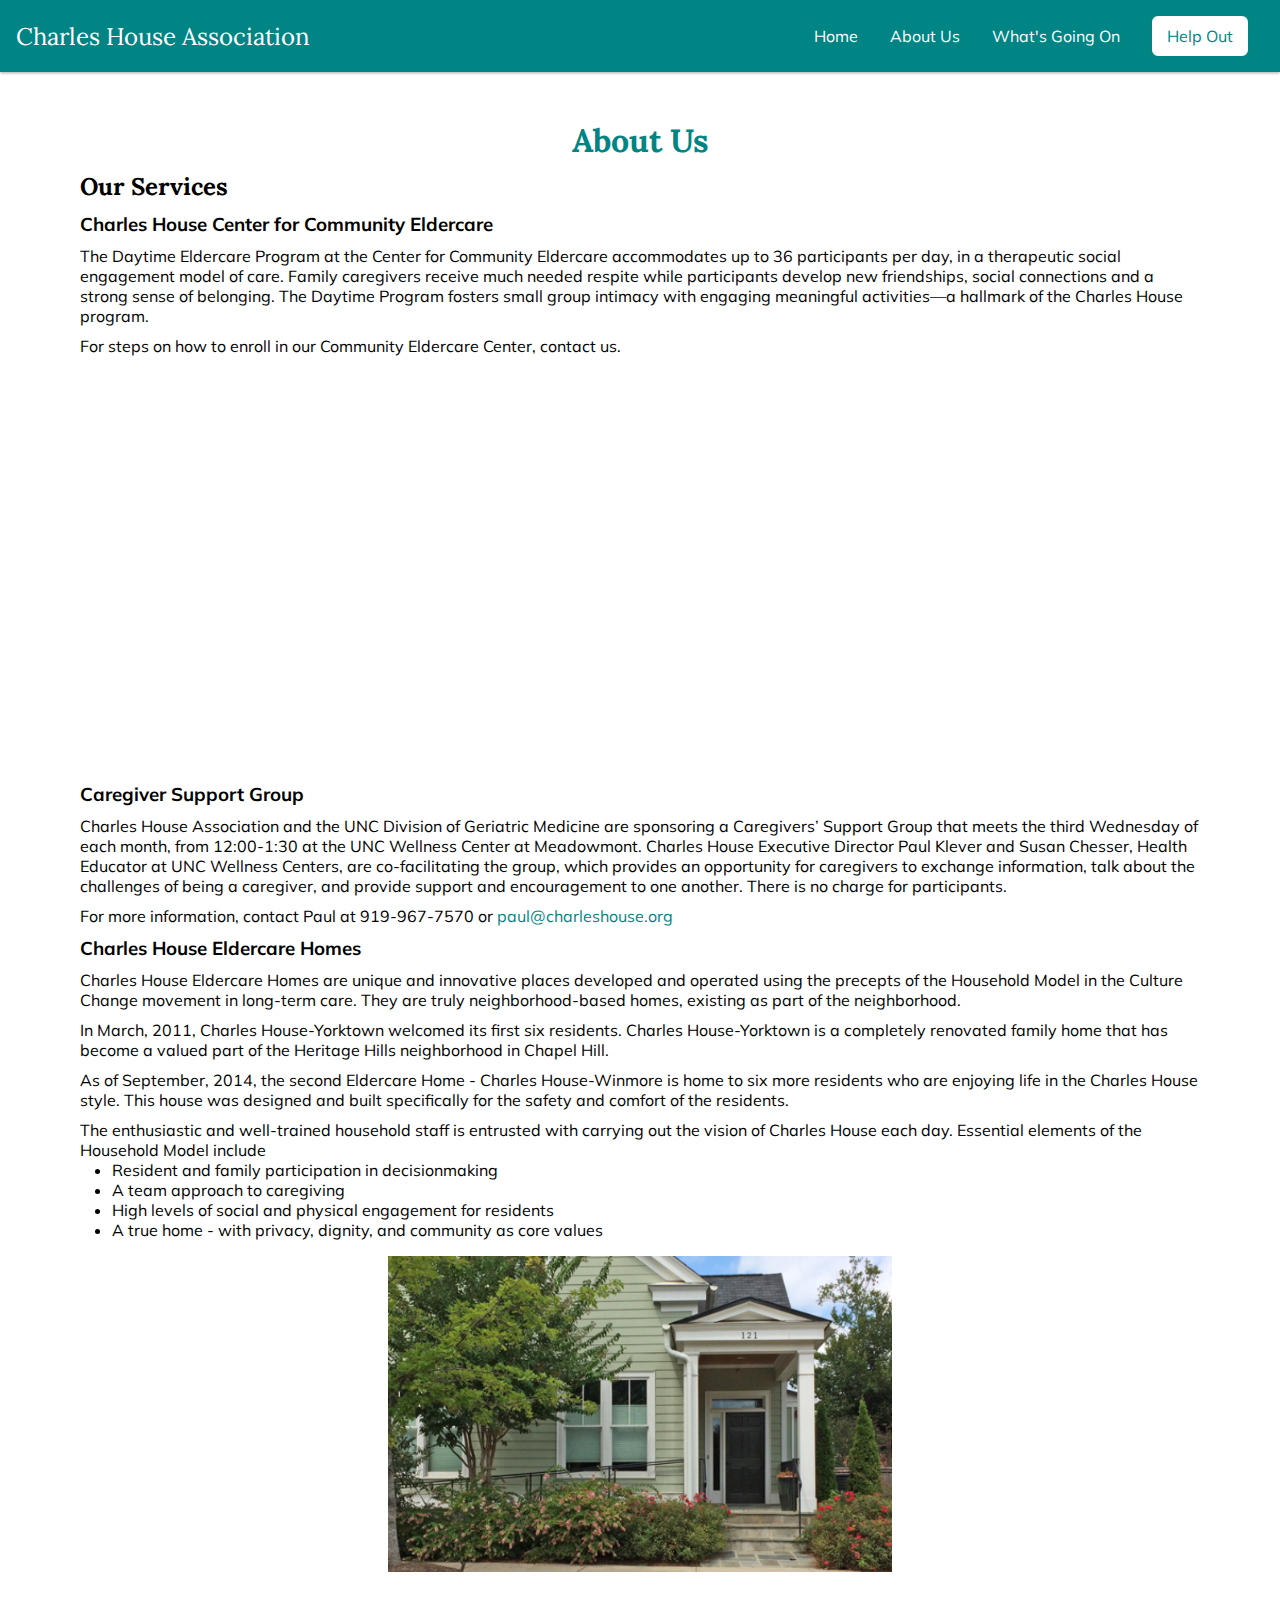
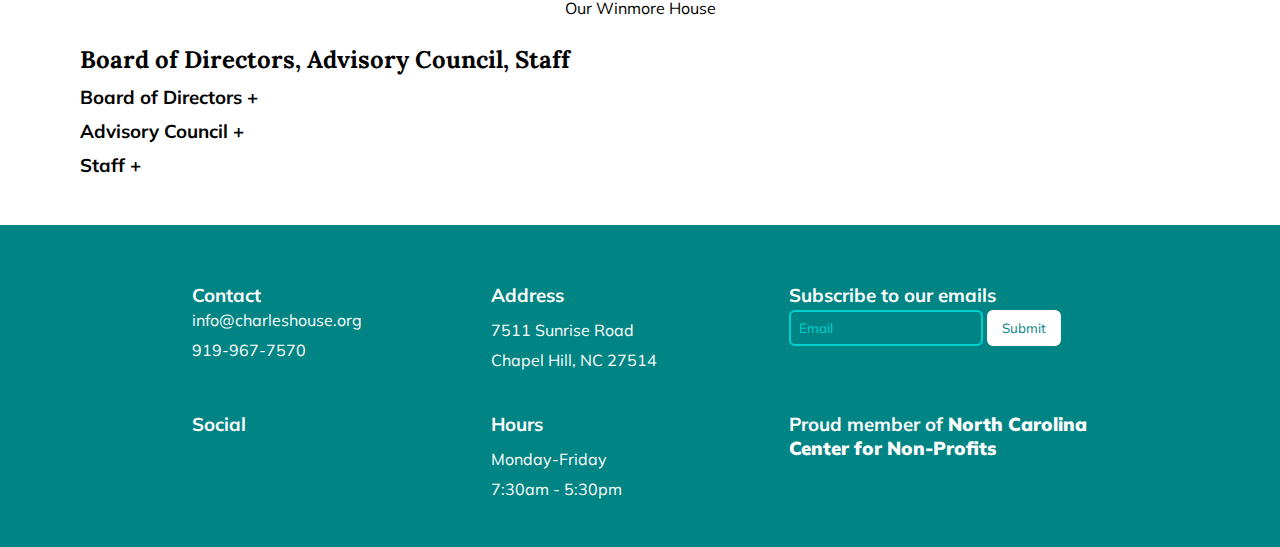
<file: about_us.html>
<!DOCTYPE html>
<html lang="en">
<head>
    <meta charset="UTF-8">
    <meta name="viewport" content="width=device-width, initial-scale=1.0">
    <link href='styles-ts.css' rel='stylesheet' type='text/css' />
    <link rel="stylesheet" href="https://use.fontawesome.com/releases/v5.3.1/css/all.css" integrity="sha384-mzrmE5qonljUremFsqc01SB46JvROS7bZs3IO2EmfFsd15uHvIt+Y8vEf7N7fWAU" crossorigin="anonymous">
    <link href="https://fonts.googleapis.com/css?family=Lora|Muli" rel="stylesheet">
    <title>About Us</title>
</head>

<body>
    <header>
        <div>
            <a  id="logo" href="index.html">Charles House Association</a>
        </div>
        <nav>
            <ul>
                <li>
                    <a href="index.html">Home</a>
                </li>
                <li>
                    <a href="about_us.html">About Us</a>
                </li>
                <li>
                    <a href="going_on.html">What's Going On</a>
                </li>
                <li >
                    <a href="help_us_out.html" class="btn2">Help Out</a>
                </li>
            </ul>
        </nav>
    </header>

    <main>
        <div class="pad">
        <h1>About Us</h1>


        <h2>Our Services</h2>
            <h3 id="community_eldercare">Charles House Center for Community Eldercare</h3>
                <p>The Daytime Eldercare Program at the Center for Community Eldercare accommodates up to 36 participants per day, in a therapeutic social engagement model of care. Family caregivers receive much needed respite while participants develop new friendships, social connections and a strong sense of belonging. The Daytime Program fosters small group intimacy with engaging meaningful activities—a hallmark of the Charles House program.</p>

                <p>For steps on how to enroll in our Community Eldercare Center, contact us.</p>

                <div id="map">
                <iframe src="https://www.google.com/maps/embed?pb=!1m18!1m12!1m3!1d3229.209644886207!2d-79.03687688550227!3d35.966299680128806!2m3!1f0!2f0!3f0!3m2!1i1024!2i768!4f13.1!3m3!1m2!1s0x89acdd71c2d09ae1%3A0x6bbf268e5936797a!2s7511+Sunrise+Rd%2C+Chapel+Hill%2C+NC+27514!5e0!3m2!1sen!2sus!4v1554954728597!5m2!1sen!2sus" frameborder="0" style="border:0" allowfullscreen></iframe>
                </div>
            <h3 id="support_group">Caregiver Support Group</h3>
                <p>Charles House Association and the UNC Division of Geriatric Medicine are sponsoring a Caregivers’ Support Group that meets the third Wednesday of each month, from 12:00-1:30 at the UNC Wellness Center at Meadowmont. Charles House Executive Director Paul Klever and Susan Chesser, Health Educator at UNC Wellness Centers, are co-facilitating the group, which provides an opportunity for caregivers to exchange information, talk about the challenges of being a caregiver, and provide support and encouragement to one another. There is no charge for participants.</p>
                <p>
                For more information, contact Paul at 919-967-7570 or <a class="email" href="mailto:paul@charleshouse.org">paul@charleshouse.org</a></p>
            <h3 id="eldercare_homes">Charles House Eldercare Homes</h3>
            <p>Charles House Eldercare Homes are unique and innovative places developed and operated using the precepts of the Household Model in the Culture Change movement in long-term care.  They are truly neighborhood-based homes, existing as part of the neighborhood. </p>

            <p>In March, 2011, Charles House-Yorktown welcomed its first six residents. Charles House-Yorktown is a completely renovated family home that has become a valued part of the Heritage Hills neighborhood in Chapel Hill.</p>

            <p>As of September, 2014, the second Eldercare Home - Charles House-Winmore is home to six more residents who are enjoying life in the Charles House style. This house was designed and built specifically for the safety and comfort of the residents.</p>

            <p>The enthusiastic and well-trained household staff is entrusted with carrying out the vision of Charles House each day. Essential elements of the Household Model include</p>
            <ul>
                <li>Resident and family participation in decisionmaking</li>
                <li>A team approach to caregiving</li>
                <li>High levels of social and physical engagement for residents</li>
                <li>A true home - with privacy, dignity, and community as core values</li>
            </ul>
            <div class="center">
                <img class="filler_image" src="images/winmore.png" alt="Winmore House" height="45%" width="45%">
            </div>
            <p class='center'>Our Winmore House</p>
        <h2>Board of Directors, Advisory Council, Staff</h2>
        <h3 class="accordion">Board of Directors</h3>
        <ul class="panel">
            <li>Mel Hurston, President Senior VP, Professional & Support Services, UNC Health Care</li>
            <li>Beth Tillman, Vice President, Tillman, Hinkle & Whichard, PLLC</li>
            <li>Sheana Whelan Funkhouser, Secretary, RN and Family Caregiver</li>
            <li>Brad Fox, Treasurer, President, Medical Claims Rx</li>
            <li>Jesse Basnight, Jr., V.P., S.H. Basnight & Sons</li>
            <li>Anna Bieber, Associate Professor, UNC School of Nursing</li>
            <li>Nancy Jones, Carol Woods Resident</li>
            <li>Suzanne Kalbas, Community Leader</li>
            <li>Joel Levy, Joel I. Levy, CPA, PLLC</li>
            <li>Julia Lunsford, MD, Clinical Assistant Professor, UNC Department of Psychiatry</li>
            <li>Robert Spransy, CPA</li>
        </ul>

        <h3 class="accordion">Advisory Council</h3>
        <ul class="panel">
                <li>Dickie Andrew, Andrews & Associates Realty</li>
                <li>Mary Beck, Retired, Health Care Admnistrator</li>
                <li>Susan Bernstein, Community Leader</li>
                <li>Michael Bradley, Professor Emeritus, Duke Univ. Law and Fuqua Business School</li>
                <li>James Bryan, MD, Retired, Professor of Medicine, UNC</li>
                <li>Jan Busby-Whitehead, MD, Division Chief, UNC Geriatrics</li>
                <li>Duval Byrd, Division Controller, Capital Broadcasting</li>
                <li>James Copeland, Retired President, Medical Foundation</li>
                <li>Phyliss Craig-Taylor, Dean, School of Law, NCCU</li>
                <li>Tom Fenn, Tom Fenn Financial Planning</li>
                <li>Anzor Gatcheladze, Founder/Owner, Homewatch Caregivers</li>
                <li>Amy Gorely, Director, Community Relations, Carolina Meadows</li>
                <li>Lisa Gwyther, Director, Duke Family Support Program</li>
                <li>Nina Hackney, Retired, Nursing, UNC Health Care</li>
                <li>Nortin Hadler, MD, Author; Professor of Medicine, UNC</li>
                <li>Michael Hill, MD, Professor, UNC Department of Psychiatry</li>
                <li>Patty M. Hil, UNC School of Nursing; UNC Board of Visitors</li>
                <li>Margaret Helton, MD, UNC Family Medicine; Medical Director, Carol Woods</li>
                <li>Joan Huntley, Community Leader</li>
                <li>Kathy Lafone, Retired, Orange County Schools; Caregiver</li>
                <li>Allison Lee, Marketing Director, Carolina Reserve of Durham</li>
                <li>Lillian Lee, Community Leader</li>
                <li>Chad Lefteris,	CEO, UC-Irvine Hospitals</li>
                <li>Tony Lindsey, MD, Chief of Staff, UNC Health Care </li>
                <li>Carol Lucas, Retired Professor, UNC Biomedical Engineering</li>
                <li>Eleanor McConnell, Associate Professor, Duke University School of Nursing</li>
                <li>Lloyd Michener, MD, Professor, Duke University Dept. of Community and Family Medicine</li>
                <li>Susan Moeser, Faculty, University Organist; UNC-CH Department. of Music</li>
                <li>John Morris, III, President, Morris Commercial</li>
                <li>Laurie Norman, Director, Alumni Relations, UNC-CH School of Education</li>
                <li>Bonnie O’Quinn, Financial Advisor, Red Reef Advisors</li>
                <li>Caroline Resnick,Retired Teacher; Former Family Caregiver</li>
                <li>Caroline Riggsbe, Pinnacle Financial Partners</li>
                <li>Linda Riggsbee, Community Leader; Former Nonprofit CEO</li>
                <li>Luke Riggsbee, Principle/Owner, Carolina National Insurance</li>
                <li>Jerry Salak, Director, Donor Relations, UNC-CH</li>
                <li>Maria Scanga, Attorney</li>
                <li>Robert Seymour, Pastor Emeritus, Binkley Memorial Baptist Church</li>
                <li>Cindy Scocik, COO, Veritas Collaborative Hospital System</li>
                <li>Linnea Smith, Community Leader, Former Family Caregiver</li>
                <li>Ina Stern, Retired, Associate Publisher, Algonquin Books</li>
                <li>Jeffery Strickler, Vice President, UNC Hospital, Hillsborough</li>
                <li>Rebecca Trangenstein, Former Family Caregiver</li>
                <li>Mil Witt, Psychologist, UNC Campus Health Services</li>
                <li>Sheryl Zimmerman, Assoc. Dean, Social Work UNC-CH</li>
            </ul>

            <h3 class="accordion" id="staff">Staff</h3>
            <ul class="panel">
                    <li>
                        Paul Klever is the Executive Director of Charles House.  He brings a personal commitment to services for people with aging issues, along with experience and administrative skills honed in his previous positions. Paul holds a Masters Degree in Hospital Administration from the University of Minnesota and a Bachelors of Social Work from the University of Kansas. He began his career with a focus on eldercare and aging services, as a social worker and activities director in long-term care facilities in the Midwest. Paul gained experience as an administrator, leading the development of geriatric services for a hospital system in Colorado, notably heading up the establishment of adult day services similar to the Charles House program. Paul and his wife, Sally Freeman, came to know first hand the challenges facing caregiving families when together they cared for Sally’s parents in their home through the last two years of her parents’ lives. Sally and Paul have led adult day care programs in the past.  Paul and Sally have two sons and live near Hillsborough. Paul's e-mail address is <a class="email" href="mailto:paul@charleshouse.org">paul@charleshouse.org</a>.
                    </li>
                    <li>
                        Amanda Borer is Associate Director at Charles House.  Amanda is a 2009 graduate of the Healthcare Administration program in the School of Public Health at UNC-Chapel Hill. As an undergraduate at the Ohio State University in gerontology, Amanda also worked in an assisted living facility in Columbus. Her educational and work experience gives Amanda the passion for making her career in long-term care and aging services. Amanda's role as Associate Director provides support and leadership to the Charles House program and to the new projects Charles House Association is undertaking to better serve our community elders and their caregiving families. Amanda also serves as the Administrator for the Charles House Eldercare Homes.  Amanda's e-mail address is <a class="email" href="mailto:amanda@charleshouse.org">amanda@charleshouse.org</a>.
                    </li>
                    <li>
                        Susan Siegel, Communications Director, has been leading health education and communication programs for over 25 years. She is responsible for the Charles House website and newsletter, and helps with media and events. She also plays flute at Charles House with the Satin Dolls. You can reach her at: <a class="email" href="mailto:communications@charleshouse.org">communications@charleshouse.org</a>
                    </li>
                    <li>
                        Dean Fox, Program Director, holds a Masters of Social Work and a Bachelors in Psychology from UNC-Chapel Hill.  He also completed an Interdisciplinary Certificate on Aging while in graduate school at UNC.  Before becoming a program director, he spent several years at Charles House as a program facilitator and a semester as a student intern. Dean also spent several years working in nursing home quality improvement research.
                    </li>
                    <li>
                        Sally Freeman, Program Director, became part of the program team after homeschooling her two sons. Sally began a day program for people with dementia in Denver in the 1980s. She authored Activities and Approaches for Alzheimer's in 1987 as a resource for activity leaders and caregivers. The ideas presented in her book parallel those set forth in our own Charles House Method.
                    </li>
                    <li>
                        Brianna Baker, Program Director, received a degree in Recreational Therapy from East Carolina University. She is Licensed Recreational Therapist and Certified Therapeutic Recreation Specialist. She has worked in geriatrics for a number of years and believes in using recreation and leisure to improve quality of life. Brianna was born and raised in Charlotte, NC and moved to the Triangle in May of last year. She enjoys traveling, the outdoors, spending time with family and friends, being around water and trying new things.
                    </li>
                    <li>
                        Walter Moczygemba, Program Director, is a recent graduate from Duke University where he majored in Biology. Working at Charles House has sparked an interest in eldercare and social work as a career and he hopes to continue on this path with Charles House.
                    </li>
                    <li>
                        Joanna Swanson, Program Director, is a graduate of Salem State University in Salem, Massachusetts with a Bachelor of Arts Degree in Theatre and Communications. Joanna worked in retail and customer service for many years including as a Buyer and a Manager for A Southern Season, and had her own elder home care business on Cape Cod. She enjoys the opportunity to hear the life stories and experiences shared by the participants at Charles House. The Cape Cod native and her husband Dave live in Hillsborough where Joanna can be found during winter months experimenting with new recipes in her kitchen and in warmer months working in her garden. She’s an avid reader and loves to exercise and travel.
                    </li>
                    <li>
                        Sarah Ross, Program Director, earned a Masters in Social Work from UNC-W where she held an internship at Lower Cape Fear hospice as a Bereavement Counselor. Sarah completed her undergraduate at UNC-Charlotte with a BS in Exercise Science and Gerontology. Sarah has previously facilitated caregiver support groups in the community. Prior to becoming a Program Director, Sarah was introduced to Charles House as an intern. In her spare time, Sarah enjoys the outdoors, all things by the water, working on DIY projects, and spending time with friends and family.
                    </li>
                    <li>
                        Sherril Koroluk, Program Facilitator. Sherril and her husband arrived in Chapel Hill from Canada the summer of 1998. In 2012 Sherril fell in love with Charles House as a volunteer and a year later joined us as a part time program facilitator. She holds an Honour's Degree in Physical Geography and a Masters of Science degree. Her diverse background, including working in the fields of art, tourism and historic preservation, provides the material for many stories the participants love to hear.
                    </li>
                    <li>
                        Rachelle Strachar, Program Facilitator, has years of caregiving experience in a variety of settings., She has worked as a Health Specialist volunteer with NC State AARP and is certified by NC Office of Aging to teach several different classes that are helpful to caregivers and elders. Rachelle has a BA in Sociology/Psychology and a concentration in Social Work, along with graduate coursework in Social Work and Aging. In her free time Rachelle enjoys reading, gardening, the outdoors and spending time with family, friends and her dog.
                    </li>
                    <li>
                        Sarah Arney, Program Facilitator, is a current student at UNC-Chapel Hill studying Philosophy and Public Policy. Prior to becoming a team member, Sarah was introduced to Charles House as a student intern. Sarah was born in Raleigh, and looks forward to growing deeper roots in North Carolina after her graduation in May.
                    </li>
                    <li>
                        Emily Wu, Program Facilitator, graduated from Duke University in May 2018 with a B.S. in Neuroscience and minor in Visual Arts. She started volunteering with Charles House in the fall of 2017 and hasn’t been able to stay away since. She treasures the time she has been able to spend with participants at Charles House and hopes to have the Charles House Method inform her future career in medicine. In her spare time, she enjoys painting, group fitness classes, and spending time with friends and family.
                    </li>
                    <li>
                        Natalie Terrell is a senior at UNC-Chapel Hill majoring in Communication and Women's and Gender Studies. She was introduced to Charles House as an intern and quickly developed an affection for the the program and participants. She particularly enjoys singing and dancing with the participants and listening to their life stories. Natalie hopes to pursue a master's degree in social work.
                    </li>
                    <p>An important addition to the regular staff, Charles House has several wonderful volunteers from the community and university who give so freely of their time and energy to help with programs and interact with participants. To name some of these great volunteers: Betty Gardner, Mary Jenne, Mike Massey and Norm Pendergraff.
                    </p>
                </ul>
    </div>
    </main>
    
    <footer>
        <div>
            <h3>Contact</h3>
            <a class="email" href="mailto:info@charleshouse.org">info@charleshouse.org</a>
            <p>919-967-7570</p>
        </div>
        <div>
            <h3>Address</h3>
            <p>7511 Sunrise Road</p>
            <p>Chapel Hill, NC 27514</p>
        </div>
        <div>
            <h3>Subscribe to our emails</h3>
            <input type="text" placeholder="Email">
            <button class="btn2">Submit</button>
        </div>
        <div>
            <h3>Social</h3>
            <a  target="new" href="https://www.facebook.com/charleshouseassociation/"><i class="fab fa-twitter"></i></a>
            <a target="new" href="https://twitter.com/CharlesHouse_NC"><i class="fab fa-facebook-f"></i></a>
        </div>
        <div>
            <h3>Hours</h3>
            <p>Monday-Friday</p>
            <p>7:30am - 5:30pm</p>
        </div>
        <div>
            <h3>Proud member of <b>North Carolina Center for Non-Profits</b></h3>
        </div>
    </footer>

    <script>
        var acc = document.getElementsByClassName("accordion");
        var i;

        for (i = 0; i < acc.length; i++) {
            acc[i].addEventListener("click", function() {
                this.classList.toggle("active");

                var panel = this.nextElementSibling;
                if (panel.style.display === "block") {
                    panel.style.display = "none";
                }
                else {
                    panel.style.display = "block";
                }
            });
        }
    </script>
</body>
</html>
</file>
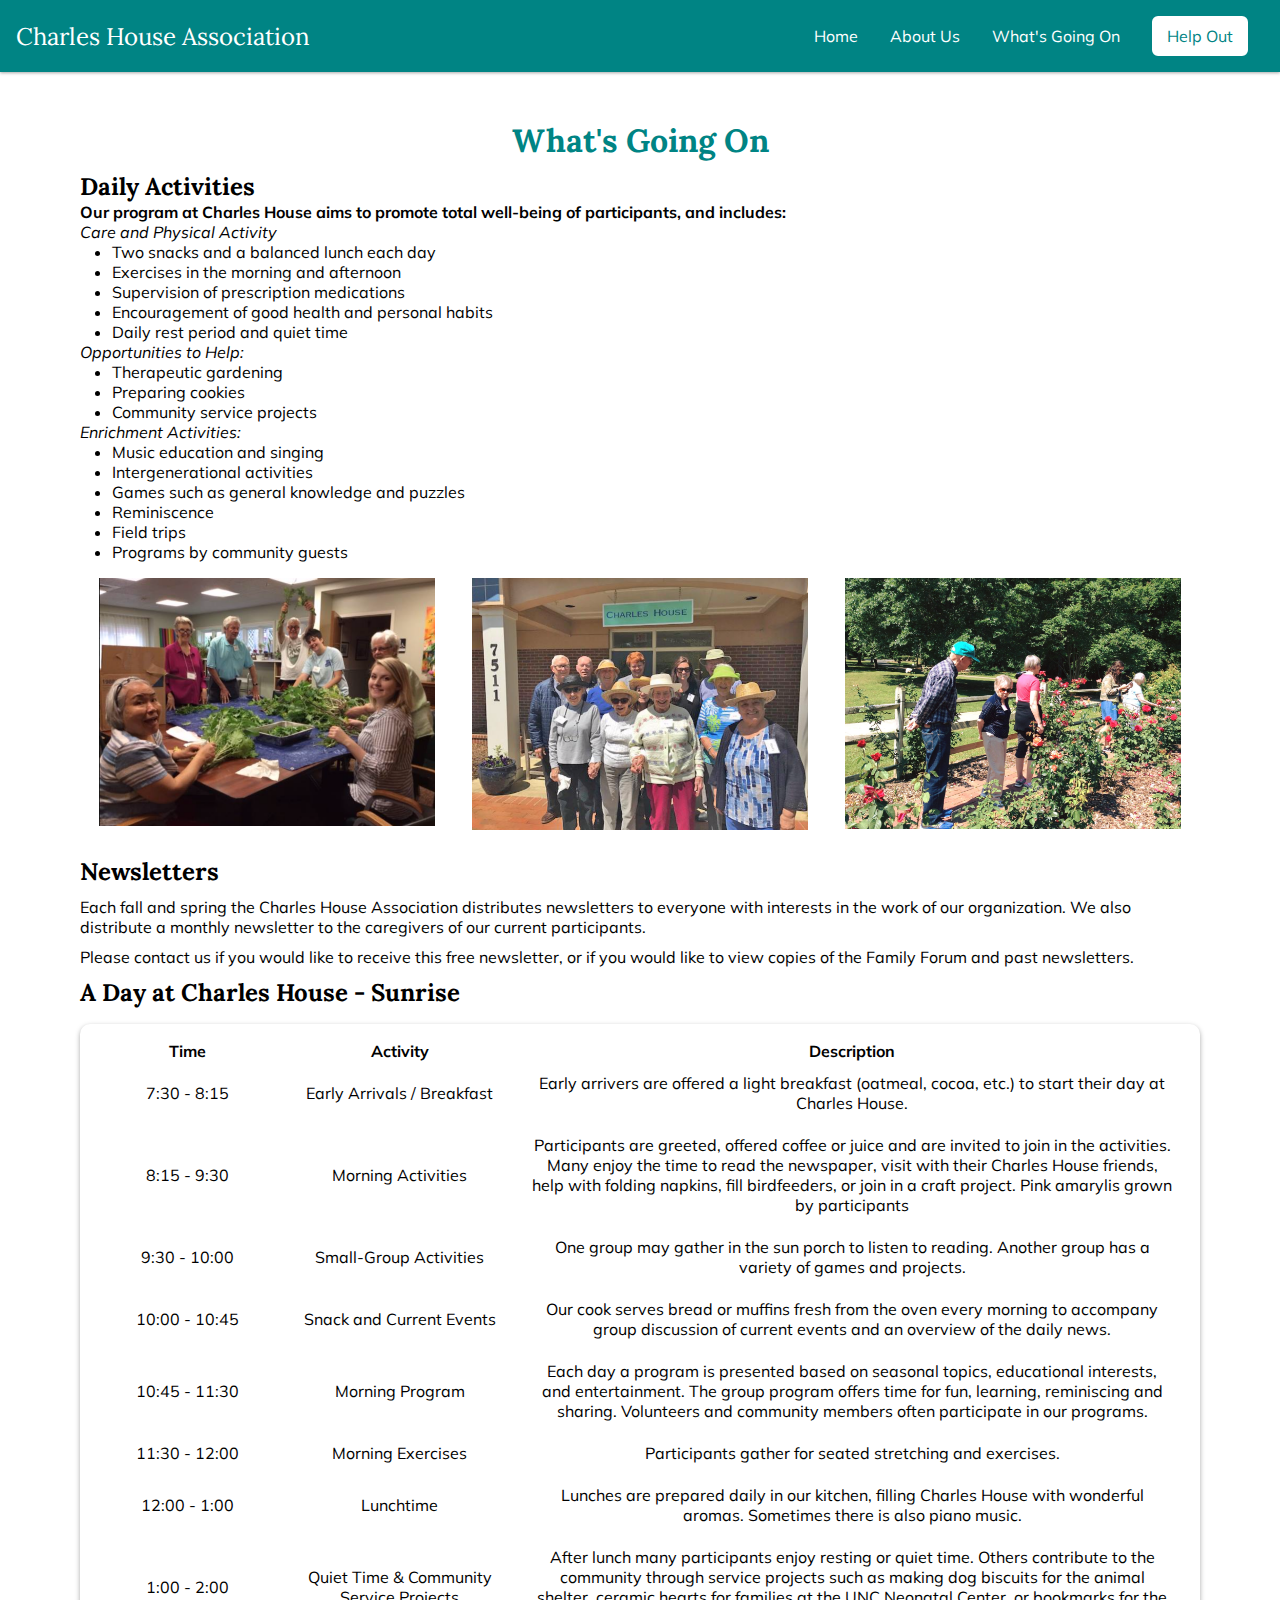
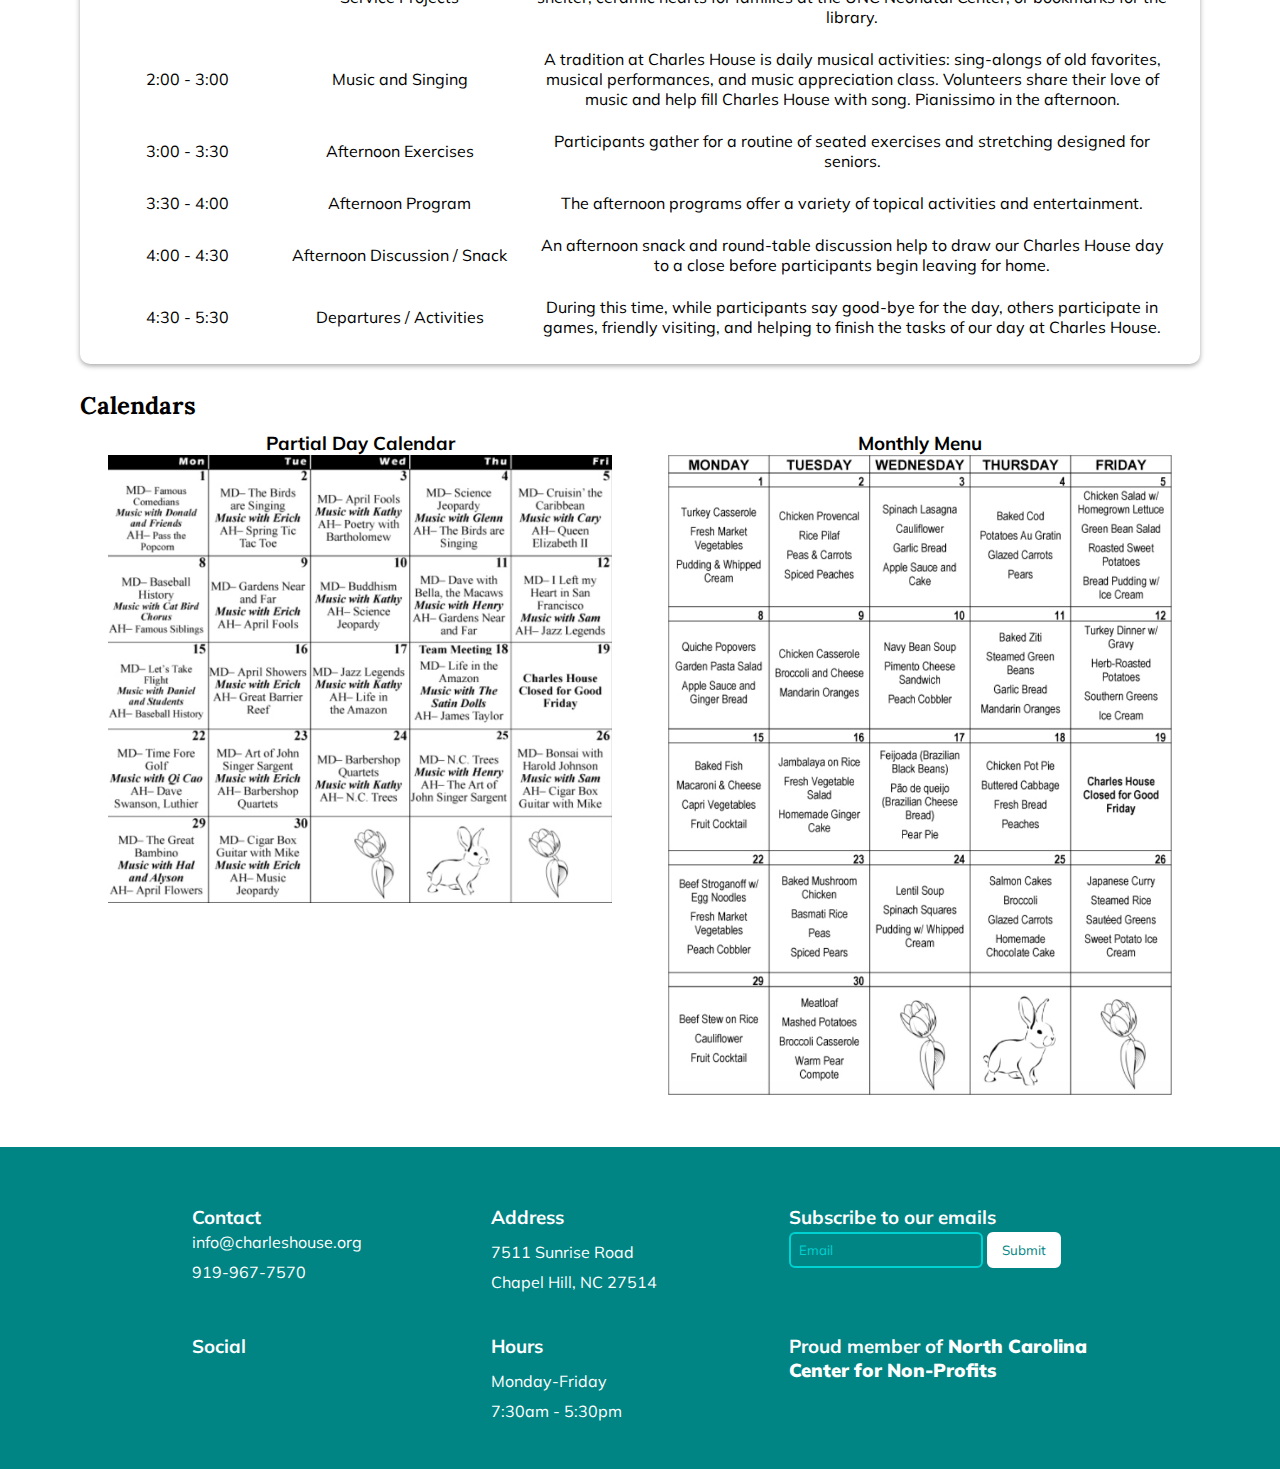
<file: going_on.html>
<!DOCTYPE html>
<html lang="en">

<head>
    <meta charset="UTF-8">
    <meta name="viewport" content="width=device-width, initial-scale=1.0">
    <link href='styles-ts.css' rel='stylesheet' type='text/css' />
    <link rel="stylesheet" href="https://use.fontawesome.com/releases/v5.3.1/css/all.css" integrity="sha384-mzrmE5qonljUremFsqc01SB46JvROS7bZs3IO2EmfFsd15uHvIt+Y8vEf7N7fWAU" crossorigin="anonymous">
    <link href="https://fonts.googleapis.com/css?family=Lora|Muli" rel="stylesheet">
    <title>What's Going On</title>
</head>

<body>
    <header>
        <div>
            <a id="logo" href="index.html">Charles House Association</a>
        </div>
        <nav>
            <ul>
                <li>
                    <a href="index.html">Home</a>
                </li>
                <li>
                    <a href="about_us.html">About Us</a>
                </li>
                <li>
                    <a href="going_on.html">What's Going On</a>
                </li>
                <li >
                    <a href="help_us_out.html" class="btn2">Help Out</a>
                </li>
            </ul>
        </nav>
    </header>

    <main>
        <div class="pad">
        <h1>What's Going On</h1>
        <h2>Daily Activities</h2>
        <h4>Our program at Charles House aims to promote total well-being of participants, and includes:</h4>
        <i>Care and Physical Activity</i>
        <ul class="list_of_activities">
            <li class="sunrise_activities">Two snacks and a balanced lunch each day</li>
            <li class="sunrise_activities">Exercises in the morning and afternoon</li>
            <li class="sunrise_activities">Supervision of prescription medications</li>
            <li class="sunrise_activities">Encouragement of good health and personal habits</li>
            <li class="sunrise_activities">Daily rest period and quiet time</li>
        </ul>

        <i>Opportunities to Help:</i>
        <ul class="opportunities_to_help">
            <li class="sunrise_activities">Therapeutic gardening</li>
            <li class="sunrise_activities">Preparing cookies</li>
            <li class="sunrise_activities">Community service projects</li>
        </ul>
        
        <i>Enrichment Activities:</i>
        <ul class="enrichment_activities">
            <li class="sunrise_activities">Music education and singing</li>
            <li class="sunrise_activities">Intergenerational activities</li>
            <li class="sunrise_activities">Games such as general knowledge and puzzles</li>
            <li class="sunrise_activities">Reminiscence</li>
            <li class="sunrise_activities">Field trips</li>
            <li class="sunrise_activities">Programs by community guests</li>
        </ul>

        <div class='center'>
            <img alt="Harvesting activity" class="filler_image" src="images/activities2.png" height="30%" width="30%">
            <img alt="Eldercare Center" class="filler_image" src="images/activities.png" height="30%" width="30%">
            <img alt="Rose Garden" class="filler_image" src="images/activities3.png" height="30%" width="30%">
        </div>


        <h2>Newsletters</h2>
        <p>Each fall and spring the Charles House Association distributes newsletters to everyone with interests in the work of our organization.
                We also distribute a monthly newsletter to the caregivers of our current participants.     
        </p>
        <p>Please contact us if you would like to receive this free newsletter, or if you would like to view copies of the Family Forum and past newsletters.
            </p>

        <h2>A Day at Charles House - Sunrise</h2>
        <table class='round-box'>	
            <tr>
                <th class="col1">Time</th>
                <th class="col2">Activity</th>
                <th class="col3">Description</th>
            </tr>
            <tr>
                <td>7:30 - 8:15</td>
                <td>Early Arrivals / Breakfast</td>
                <td>Early arrivers are offered a light breakfast (oatmeal, cocoa, etc.) to start their day at Charles House.
                </td>
            </tr>
            <tr>
                <td>8:15 - 9:30</td>
                <td>Morning Activities</td>
                <td>Participants are greeted, offered coffee or juice and are invited to join in the activities. Many enjoy the time to read the newspaper, visit with their Charles House friends, help with folding napkins, fill birdfeeders, or join in a craft project. Pink amarylis grown by participants
                    </td>
            </tr>
            <tr>
                <td>9:30 - 10:00</td>
                <td>Small-Group Activities</td>
                <td>One group may gather in the sun porch to listen to reading. Another group has a variety of games and projects.
                    </td>
            </tr>
            <tr>
                <td>10:00 - 10:45</td>
                <td>Snack and Current Events</td>
                <td>Our cook serves bread or muffins fresh from the oven every morning to accompany group discussion of current events and an overview of the daily news.
                    </td>
            </tr>
            <tr>
                <td>10:45 - 11:30</td>
                <td>Morning Program</td>
                <td>Each day a program is presented based on seasonal topics, educational interests, and entertainment. The group program offers time for fun, learning, reminiscing and sharing. Volunteers and community members often participate in our programs.
                    </td>
            </tr>
            <tr>
                <td>11:30 - 12:00</td>
                <td>Morning Exercises</td>
                <td>Participants gather for seated stretching and exercises.
                    </td>
            </tr>
            <tr>
                <td>12:00 - 1:00</td>
                <td>Lunchtime</td>
                <td>Lunches are prepared daily in our kitchen, filling Charles House with wonderful aromas. Sometimes there is also piano music.
                    </td>
            </tr>
            <tr>
                <td>1:00 - 2:00</td>
                <td>Quiet Time & Community Service Projects</td>
                <td>After lunch many participants enjoy resting or quiet time. Others contribute to the community through service projects such as making dog biscuits for the animal shelter, ceramic hearts for families at the UNC Neonatal Center, or bookmarks for the library.
                    </td>
            </tr>
            <tr>
                <td>2:00 - 3:00</td>
                <td>Music and Singing</td>
                <td>A tradition at Charles House is daily musical activities: sing-alongs of old favorites, musical performances, and music appreciation class.  Volunteers share their love of music and help fill Charles House with song. Pianissimo in the afternoon.
                    </td>
            </tr>
            <tr>
                <td>3:00 - 3:30</td>
                <td>Afternoon Exercises</td>
                <td>Participants gather for a routine of seated exercises and stretching designed for seniors.
                    </td>
            </tr>
            <tr>
                <td>3:30 - 4:00</td>
                <td>Afternoon Program</td>
                <td>The afternoon programs offer a variety of topical activities and entertainment.
                    </td>
            </tr>
            <tr>
                <td>4:00 - 4:30</td>
                <td>Afternoon Discussion / Snack</td>
                <td>An afternoon snack and round-table discussion help to draw our Charles House day to a close before participants begin leaving for home.
                    </td>
            </tr>
            <tr>
                <td>4:30 - 5:30</td>
                <td>Departures / Activities</td>
                <td>During this time, while participants say good-bye for the day, others participate in games, friendly visiting, and helping to finish the tasks of our day at Charles House.
                    </td>
            </tr>
        </table>              

        <h2>Calendars</h2>
        <div class='calendars'>
            <div>
                <h3>Partial Day Calendar</h3>
                <img alt="Monthly calendar" class="calendar" src="images/partial_day_calendar.png" alt="Partial-Day Calendar" >
            </div>
           <div>
                <h3>Monthly Menu</h3>
                <img alt="Monthly menu" class="calendar" src="images/menu_calendar.png" alt="Menu" >    
           </div>
           
        </div>
            <!--<img alt="Monthly Calendar" class="calendar" src="full_day_calendar.png" alt="Full-Day Calendar">-->
           
    </div>
    </main>

    <footer>
        <div>
            <h3>Contact</h3>
            <a class="email" href="mailto:info@charleshouse.org">info@charleshouse.org</a>
            <p>919-967-7570</p>
        </div>
        <div>
            <h3>Address</h3>
            <p>7511 Sunrise Road</p>
            <p>Chapel Hill, NC 27514</p>
        </div>
        <div>
            <h3>Subscribe to our emails</h3>
            <input type="text" placeholder="Email">
            <button class="btn2">Submit</button>
        </div>
        <div>
            <h3>Social</h3>
            <a  target="new" href="https://www.facebook.com/charleshouseassociation/"><i class="fab fa-twitter"></i></a>
            <a target="new" href="https://twitter.com/CharlesHouse_NC"><i class="fab fa-facebook-f"></i></a>
        </div>
        <div>
            <h3>Hours</h3>
            <p>Monday-Friday</p>
            <p>7:30am - 5:30pm</p>
        </div>
        <div>
            <h3>Proud member of <b>North Carolina Center for Non-Profits</b></h3>
        </div>
    </footer>
</body>
</html>
</file>
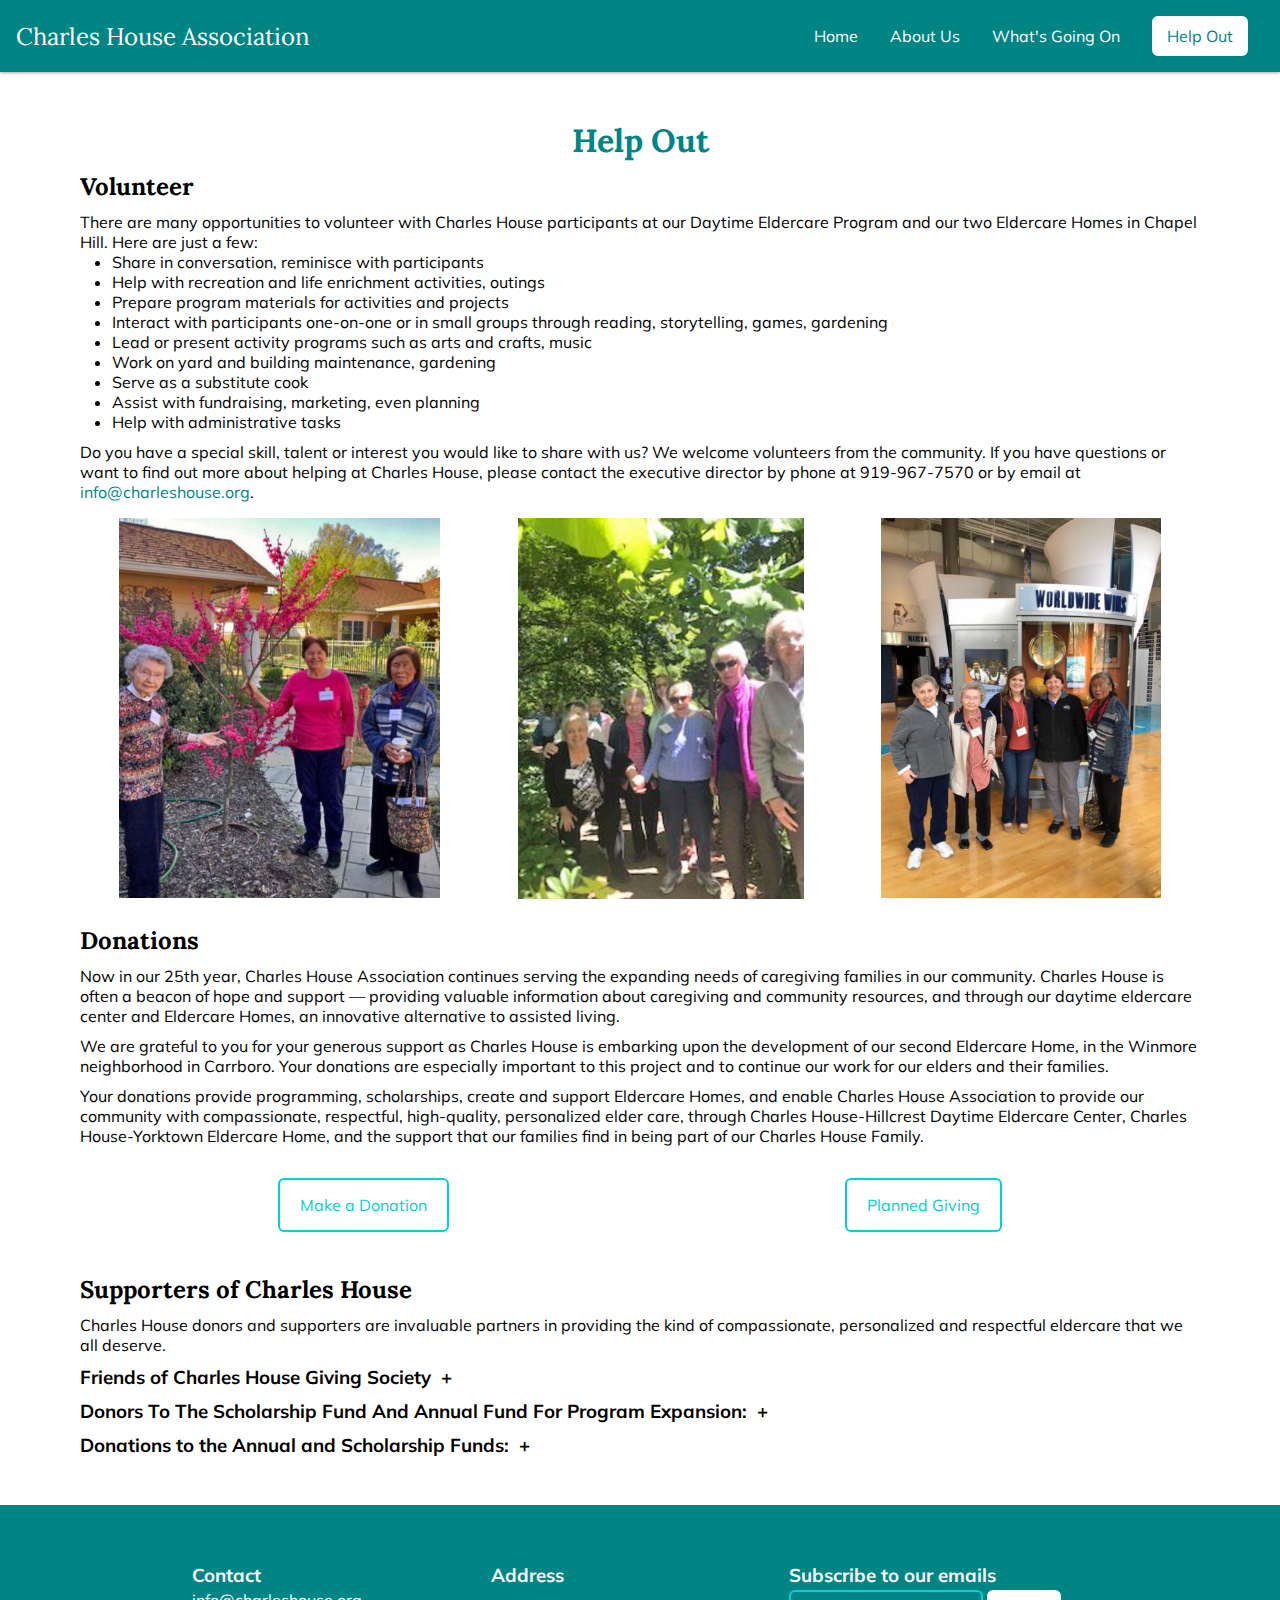
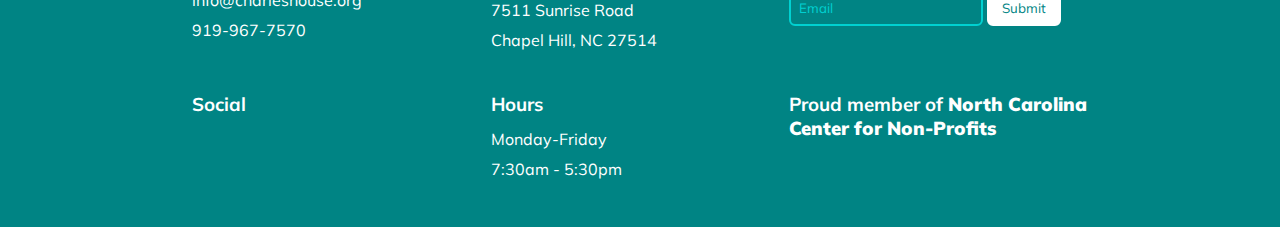
<file: help_us_out.html>
<!DOCTYPE html>
<html lang="en">

<head>
    <meta charset="UTF-8">
    <meta name="viewport" content="width=device-width, initial-scale=1.0">
    <link href='styles-ts.css' rel='stylesheet' type='text/css' />
    <link rel="stylesheet" href="https://use.fontawesome.com/releases/v5.3.1/css/all.css" integrity="sha384-mzrmE5qonljUremFsqc01SB46JvROS7bZs3IO2EmfFsd15uHvIt+Y8vEf7N7fWAU" crossorigin="anonymous">
    <link href="https://fonts.googleapis.com/css?family=Lora|Muli" rel="stylesheet">
    <title>Help Us Out</title>
</head>

<body>
    <header>
        <div>
            <a  id="logo" href="index.html">Charles House Association</a>
        </div>
        <nav>
            <ul>
                <li>
                    <a href="index.html">Home</a>
                </li>
                <li>
                    <a href="about_us.html">About Us</a>
                </li>
                <li>
                    <a href="going_on.html">What's Going On</a>
                </li>
                 <li>
                    <a href="help_us_out.html" class="btn2">Help Out</a>
                </li>
            </ul>
        </nav>
    </header>
    <main>
        <div class="pad">
        <h1>Help Out</h1>
        <h2 id="volunteer">Volunteer</h2>
        <p>There are many opportunities to volunteer with Charles House participants at our Daytime Eldercare Program and our two Eldercare Homes in Chapel Hill. Here are just a few:
            </p>
        <ul class="volunteer_list">
             <li>Share in conversation, reminisce with participants 
                </li>
             <li>Help with recreation and life enrichment activities, outings
                </li>
             <li>Prepare program materials for activities and projects</li>
             <li>Interact with participants one-on-one or in small groups through reading, storytelling, games, gardening</li>
             <li>Lead or present activity programs such as arts and crafts, music</li>
             <li>Work on yard and building maintenance, gardening</li>
             <li>Serve as a substitute cook</li>
             <li>Assist with fundraising, marketing, even planning</li>
             <li>Help with administrative tasks</li>
            </ul>
       <p>Do you have a special skill, talent or interest you would like to share with us? We welcome volunteers from the community.
            If you have questions or want to find out more about helping at Charles House, please contact the executive director by phone at 919-967-7570 or by email at <a class="email" href="mailto:info@charleshouse.org">info@charleshouse.org</a>.
        </p> 

        <div class='center'>
            <img alt="Planting a tree" class="volunteer_image" src="images/volunteer.png" alt="Picture of Activities" height="35%" width="28.7%">
            <img alt="Gardening" class="volunteer_image" src="images/volunteer2.png" alt="Picture of Activities" height="35%" width="25.5%">
            <img alt="Museum Tour" class="volunteer_image" src="images/volunteer3.png" alt="Picture of Activities" height="35%" width="25%">
        </div>


        <h2>Donations</h2>
        <p>Now in our 25th year, Charles House Association continues serving the expanding needs of caregiving families in our community. Charles House is often a beacon of hope and support — providing valuable information about caregiving and community resources, and through our daytime eldercare center and Eldercare Homes, an innovative alternative to assisted living. 
            </p>
        <p>We are grateful to you for your generous support as Charles House is embarking upon the development of our second Eldercare Home, in the Winmore neighborhood in Carrboro. Your donations are especially important to this project and to continue our work for our elders and their families.
            </p>
        <p>Your donations provide programming, scholarships, create and support Eldercare Homes, and enable Charles House Association to provide our community with compassionate, respectful, high-quality, personalized elder care, through Charles House-Hillcrest Daytime Eldercare Center, Charles House-Yorktown Eldercare Home, and the support that our families find in being part of our Charles House Family.
            </p>
            <div class="center">
            <a class="btn" target="new" href="https://www.paypal.com/donate/?token=uM53uXpDOxaSW1poYB3tzJmgJz8mFft-_7GgY1Nx7wh1Vh6avsDKM9r7DeTpoux_qqMwUm&country.x=US&locale.x=US">Make a Donation</a>
            <a class="btn" href="planned_giving.html">Planned Giving</a>
                <!-- link to a separate Planned Giving page -->
            </div>

       
        <h2>Supporters of Charles House</h2>
        <p>Charles House donors and supporters are invaluable partners in providing the kind of compassionate, personalized and respectful eldercare that we all deserve.
            </p>
        <h3 class="accordion">Friends of Charles House Giving Society
            </h3>
        <ul class="panel">
            <li><h4 class="accordion">Grants:</h4>
                <ul class="panel">
                    <li>Bertsch Family Charitable Foundation</li>
                    <li>Michael Bradley - In Memory of Rebecca Bradley - In Support of the Bradley Program in Learning and Service</li>
                    <li>Residents of Carol Woods</li>
                    <li>Carolina Meadows</li>
                    <li>The Custer Family - In Memory of Lorena Custer</li>
                    <li>Bonnie & David Custer</li>
                    <li>Michal & Michael Custer</li>
                    <li>Gary & Sherry Pelton</li>
                    <li>Patricia Custer Storm</li>
                    <li>Rebecca & John Trangenstein</li>
                    <li>Home Health Foundation of Chapel Hill  Endowment Fund of the Triangle Community Foundation</li>
                    <li>Melvin Hurston - In Memory of Suellen Hurston</li>
                    <li>The Family of Charles & Dorcas Jones</li>
                    <li>Mary Jones Merritt Estate</li>
                    <li>Betty Bradford and Family</li>
                    <li>Nancy B. Jones - In Memory of Ruth & D.W. Brooks</li>
                    <li>John B. Morris, III</li>
                    <li>Nurse Care of North Carolina - In support of the Caregiver Resource Library at Charles House</li>
                    <li>Molly & Paul Pratt</li>
                    <li>Robert Seymour - In Memory of Pearl Seymour - In support of the Family Meeting Room UNC Healthcare</li>
                    <li>The Whelan Family - In memory of Dorothy & Edward Whelan - In support of the Whelan Family Garden at Charles House</li>     
                    <li>Sheana & William Funkhouser</li>
                    <li>Kathleen Leopold</li>
                    <li>Dennis Whelan</li>
                    <li>John Whelan</li>
                </ul>
            </li>
            <li><h4 class="accordion">Platinum Members:</h4>
                <ul class="panel">
                    <li>Homewatch Caregivers</li>
                    <li>Anthony & Julie Lindsey</li>
                </ul>
            </li>
            <li><h4 class="accordion">Gold Members:</h4>
                <ul class="panel">
                    <li>Lorren Bryant - In Memory of Beulah Hackney</li>
                    <li>Martin Key & Lori Marschall - In Memory of Jim Key</li>
                    <li>Paul Klever & Sally Freeman</li>
                    <li>Allison Lee</li>
                    <li>Carol Lucas - In Memory of S. Ivy Nogle</li>
                    <li>Lori Marschall & Martin Key - In Memory of Jim Key</li>
                    <li>Linnea Smith</li>
                    <li>Beth Tillman - In Memory of Dr. Clifford Tillman</li>
                    <li>University Presbyterian Church</li>
                </ul>
            </li>
            <li><h4 class="accordion">Silver Members:</h4>
                <ul class="panel">
                    <li>Janis & Jesse Basnight, Jr.</li>
                    <li>Mary Beck - In Memory of Eloise Allison</li>
                    <li>Dee Blake - In Memory of Maxine Blake</li>
                    <li>Capital Development Services</li>
                    <li>Peggy Cohn - In Memory of Sydney Cohn</li>
                    <li>Community Church of Chapel Hill</li>
                    <li>Howard & Jeanne Harper</li>
                    <li>Anne & Tom Hastings - In Memory of Billie Smith Owensby</li>
                    <li>Michael & Barbara Hill - In Memory of John & Sally Hill</li>
                    <li>Mary Jenne & Phillip Washbourn - In Memory of Kurt Jenne</li>
                    <li>Chad Lefteris - In Memory of Mollie Huntley Lefteris</li>
                    <li>Resnick Family & Friends - In Memory of Ralph Resnick</li>
                    <li>Caroline Resnick & Family</li>
                    <li>Robert Levers & Peggy Levitt</li>    
                    <li>Lynn Q de Sherbinin Foundation</li>    
                    <li>Bruce & Jan McIntosh</li>
                    <li>Barbara & James Parker</li>
                    <li>Luke & Wendy Riggsbee</li>
                    <li>Wilson Family - In honor of Ron Wilson</li>    
                    <li>Cherie & Ron Wilson</li>
                    <li>Michele Flattum</li>
                    <li>John & Margaret Cline</li>
                    <li>Larry Morris</li>
                </ul>
            </li>
        </ul>
        <h3 class="accordion">Donors To The Scholarship Fund And Annual Fund For Program Expansion:
            </h3>
        <ul class="panel">
            <li><h4 class="accordion">Gifts in Honor of:</h4>
                <ul class="panel">
                    <li>Jay Boomer</li>
                    <li>Kimberly Ring</li>
                    <li>Roberta Butters</li>
                    <li>Jonathan Butters</li>
                    <li>Don Chandler</li>
                    <li>Joseph Woodson</li>
                    <li>Charles House Staff</li>
                    <li>Vivian & Frank Aiello</li>
                    <li>Linda & Paul Arhends</li>
                    <li>Linda Baudoin</li>
                    <li>Priscilla Boomer</li>
                    <li>Carroll Cain</li>
                    <li>Jack Reed & Kathryn Carpenter</li>
                    <li>Brad Fox</li>
                    <li>Lucy Gorham</li>
                    <li>Dr. & Mrs. John Lane</li>
                    <li>Ellie & Lisa Lee</li>
                    <li>Cherie Rosemond</li>
                    <li>Jim, Michele, Rob Schaefer & Lynda Cecere</li>
                    <li>Florence Stein & Worth Bolton</li>
                    <li>Judy Eastman</li>
                    <li>William Eastman</li>
                    <li>Chuck Fleming</li>
                    <li>Kimberly Ring</li>
                    <li>Nancy Fore</li>
                    <li>Old Peak Finance</li>
                    <li>Kathy & Sarah LaFone</li>
                    <li>Drs. John & Barbara Holland</li>
                    <li>Chapman</li>
                    <li>Ema McGuire</li>
                    <li>Enno Reckendorf</li>
                    <li>Maureen Leney</li>
                    <li>Alan and Joyce Snow</li>
                    <li>Joy Murphy</li>
                    <li>John C. & Jennifer B. Boger</li>
                    <li>Robert Murphy</li>
                    <li>Leah Paraschiv</li>
                    <li>Cameron Cox</li>
                    <li>Ben Reckendorf</li>
                    <li>Enno Reckendorf</li>
                    <li>Jack Reed</li>
                    <li>Kathryn Carpenter</li>
                    <li>Caroline Resnick</li>
                    <li>Miriam Bloom</li>
                    <li>Peggy Levitt & Robert Levers</li>
                    <li>Bernard & Doris Ostroff</li>
                    <li>Jerry Salak</li>
                    <li>Rosemary Salak</li>
                    <li>Lori Stewart</li>
                    <li>Philip Sosna</li>
                    <li>Ron Wilson</li>
                    <li>Cherie Wilson</li>
                    <li>Eloise Allison </li>
                    <li>Mary Beck & Family Josephine Behrendt </li>
                    <li>Elisabeth Curtis</li>
                    <li>John Best </li>
                    <li>Legislative Analysis Division/</li>
                    <li>NC General Assembly</li>
                    <li>Bettie “Beppie” Bradford </li>
                    <li>Sibylle Barlow</li>
                    <li>Donald & Susan Brewer</li>
                    <li>Lisa Epner</li>
                    <li>Brad Fox & Jane Oldham</li>
                    <li>Pat & Don Kennedy</li>
                    <li>Paul Klever & Sally Freeman</li>
                    <li>Mary Ann Lasley Lewis</li>
                    <li>Diane & David McIntee</li>
                    <li>Enno Reckendorf</li>
                    <li>Becky Bradley</li>
                    <li>Pam Cuff & Tracy Lewis </li>
                    <li>Ray Collins</li>
                    <li>Donell Kerns</li>
                    <li>Agnes Doberstein</li>
                    <li>Catherine Beemer</li>
                    <li>Woody Durham</li>
                    <li>Lynn Fromme</li>
                    <li>Paul Klever & Sally Freeman</li>
                    <li>Lynn Eley</li>
                    <li>Janet Eley</li>
                    <li>Elsie Estroff </li>
                    <li>Kimberly Early</li>
                    <li>Linda & Harris Estroff
                    <li>Temme Barkin-Leeds & Steve Leeds</li>
                    <li>Dieter Geratz</li>
                    <li>Ulla Gerataz</li>
                    <li>Peggy Glosson </li>
                    <li>Deborah & Ed Hauser</li>
                    <li>James “Jimmy” Gordon </li>
                    <li>Brian & Amy Feezor</li>
                    <li>Letitia Haworth </li>
                    <li>Lance Haworth</li>
                    <li>Joanna Barnes</li>
                    <li>William “Bill” Hawkinson </li>
                    <li>Martha & Richard Bell</li>
                    <li>Agna Boass</li>
                    <li>Marian & Tom Jerdee</li>
                    <li>Barbara Koch</li>
                    <li>Bev & Roy Milton</li>
                    <li>Occupational & Physical Therapy friends of Cumber land County Schools </li>
                    <li>Mary Yount</li>
                </ul>
            </li>
            <li><h4 class="accordion">Gifts in Memory of:</h4>
                <ul class="panel">
                    <li>Mary Frances Jones Helmle</li>
                    <li>Margaret Rider</li>
                    <li>Dottie Jamgochian</li>
                    <li>Scott Mitchell</li>
                    <li>Charles & Dorcas Jones </li>
                    <li>Nancy Bless</li>
                    <li>.E. Darnell Jones, MD </li>
                    <li>Connie Jones</li>
                    <li>Jeffrey Kahler</li>
                    <li>Anthony & Bonnie Armer
                    <li>Flicka Bateman</li>
                    <li>Kristine Bergstrand & Robert Susick</li>
                    <li>Joseph & Susan Cardamone</li>
                    <li>Michele & DeWayne Dawley, Holly & Billy Allard, Carol & Ken Barsh</li>
                    <li>Lynne Q de Sherbinin Foundation</li>
                    <li>David & Cynthia Kahler</li>
                    <li>Cindy Kahler & Family</li>
                    <li>Lou & Ann Kingsland</li>
                    <li>Allison Lee</li>
                    <li>Marian Nattass</li>
                    <li>Judith Ann Ondak</li>
                    <li>Dan and Ann Stutzman</li>
                    <li>Deborah & Hilary Wilson </li>
                    <li>Frank Kohring</li>
                    <li>Margaret Kohring</li>
                    <li>Tim LaFone </li>
                    <li>Drs. John & Barbara Holland Chapman</li>
                    <li>Kathy LaFone</li>
                    <li>Violet Lecus</li>
                    <li>Bruce & Rhonda Lecus</li>
                    <li>Mollie Huntley Lefteris </li>
                    <li>Chad Lefteris</li>
                    <li>Mrs. Louise Lightcap </li>
                    <li>Mary Jones</li>
                    <li>Robert Mace </li>
                    <li>Denny Gulino</li>
                    <li>Tack Melcher </li>
                    <li>Nannette Melcher</li>
                    <li>Cynthia Moser </li>
                    <li>Cherie & Ron Wilson</li>
                    <li>Terese Murphy </li>
                    <li>Kate Green</li>
                    <li>Paul Nettesheim</li> 
                    <li>Barbara Nettesheim</li>
                    <li>Ivy Nogle </li>
                    <li>Carol Lucas</li>
                    <li>Gary Phillips</li>
                    <li>Dick & Mary Anthony</li>
                    <li>Joe & Florence Goben</li>
                    <li>Donna Phillips</li>
                    <li>Rex & Norma Pratt</li>
                    <li>Jame & Mary Ragan </li>
                    <li>Rich & Judy Gonzalez</li>
                    <li>Ralph Resnick </li>
                    <li>Lynne Q de Sherbinin Foundation</li>
                    <li>Kathy Rose </li>
                    <li>Chris Lillie </li>
                    <li>Jerry Russell</li>
                    <li>Mary Ann & Morris Froelich</li>
                    <li>Frances Salak </li>
                    <li>Rosemary Salak</li>
                    <li>Bill Schweke </li>
                    <li>Mark Barbash</li>
                    <li>Jeffrey Brown</li>
                    <li>Elizabeth Johnson</li>
                    <li>Richard Kazis & Jill Medvedow</li>
                    <li>Paul Klever & Sally Freeman</li>
                    <li>Susan Lupton & Bob Schall</li>
                    <li>Nancy Stark</li>
                    <li>Frances de Usabel</li>
                    <li>Debby Warren</li>
                    <li>Earl Siegel </li>
                    <li>Gladys Siegel</li>
                    <li>Ralph Smialowicz</li>
                    <li>The Smialowicz & Dunay Families</li>
                    <li>Bebe G. Smith</li>
                    <li>Susan Siegel</li>
                    <li>Mildred & Charles Stern </li>
                    <li>Ina Stern</li>
                    <li>Harold Strauss </li>
                    <li>Rebecca & Adam Blitstein</li>
                    <li>Jennifer & Michael </li>
                    <li>Chiswick-Patterson</li>
                    <li>Ben & Susan Chicoski</li>
                    <li>Les & Leslie Deman</li>
                    <li>Shai & Alli Korman</li>
                    <li>Susan Phillips</li>
                    <li>Robin Polansky</li>
                    <li>Yusheng Qu</li>
                    <li>Soryl & Gerald Soiferman</li>
                    <li>Mary Stevenson</li>
                    <li>Beth Trilling</li>
                    <li>Julia Studinka </li>
                    <li>Judy Murray</li>
                    <li>Harris Sturgess </li>
                    <li>Carolyn Sturgess</li>
                    <li>Pattie S. Warren </li>
                    <li>Dick & Caroline Donnan</li>
                    <li>Mrs. Delene Whack</li>
                    <li>Mary Jones</li>
                </ul>
            </li>
            <li><h4 class="accordion">Grants and other Contributions:</h4>
                <ul class="panel">
                    <li>Home Health Foundation of Chapel Hill Endowment Fund of Triangle</li>
                    <li>Community Foundation</li>
                    <li>Wide Waters Fund of Triangle Community Foundation</li>
                    <li>Mary Berman Charitable Trust Shared Visions Foundation</li>
                    <li>Community Church of Chapel Hill</li>
                    <li>University Presbyterian Church</li>
                    <li>Church of St. Thomas More</li>
                    <li>Carol Woods Retirement Community</li>
                </ul>
            </li>
            <li><h4 class="accordion">Human Services Grants</h4>
                <ul class="panel">
                    <li>Orange County</li>
                    <li>Town of Chapel Hill</li>
                    <li>Town of Carrboro</li>
                </ul>
            </li>    
        </ul>
        <h3 class="accordion">Donations to the Annual and Scholarship Funds: </h3>
        <ul class="panel">
             <li>Aegis Home Care</li>
             <li>Dickie Andrews</li>
             <li>Alicia Ar</li>
             <li>Tony Armer</li>
             <li>Madelyn Ashley</li>
             <li>William Barney</li>
             <li>Jesse & Janis Bassnight, Jr.</li>
             <li>Susan Bernstein</li>
             <li>Lydia & Tom Berrong</li>
             <li>Jim & Jean Blaine</li>
             <li>Dr. & Mrs. Marvin Block</li>
             <li>Amanda Borer</li>
             <li>Christy Bowman</li>
             <li>Linda Brown</li>
             <li>Karen Brusseau</li>
             <li>Lorren Bryant</li>
             <li>James & Elizabeth Bryan, II</li>
             <li>Lorren Bryant</li>
             <li>Barbara Carman</li>
             <li>Art & Elizabeth Cleary</li>
             <li>Vici Cornelison Cook</li>
             <li>Jay & Barbara Cooper</li>
             <li>Jim & Roberta Copeland</li>
             <li>Mary Crane</li>
             <li>Arthur DeBerry</li>
             <li>Jo Anne & Shelley Earp</li>
             <li>Mike & Cathy Fields</li>
             <li>Michael Frawley</li>
             <li>Mary Ann Freedman</li>
             <li>David & Connie Freeman</li> 
             <li>Sheana Whelan Funkhouser</li>
             <li>Jill Godwin</li>
             <li>Lucy Gorham</li>
             <li>Joe Hackney</li>
             <li>Don & Margie Hachten</li>
             <li>Nortin & Carol Hadler </li>
             <li>Jeanne C. Harper</li>
             <li>Sarah E. Haskell</li>
             <li>Michael & Barbara Hill</li>
             <li>Carol C. Hogue</li>
             <li>Nansi Gregor-Holt</li>
             <li>Don & Ellie Holloway</li>
             <li>Joan Huntley</li>
             <li>Gerda Hurow</li>
             <li>Mel Hurston</li>
             <li>Betty Hutton</li>
             <li>Paul & Jennifer Jansen</li>
             <li>Stan and Sydney Jenkins</li>
             <li>Mary Jenne & Phil Washburn</li>
             <li>Bonnie Joyner</li>
             <li>Marilyn & Ted Koenig</li>
             <li>Ernest & Eunice Kraybill</li>
             <li>Eric Larson</li>
             <li>Allison Lee</li>
             <li>Lillian Lee</li>
             <li>Kathleen Whelan Leopard</li>
             <li>William Leuchtenburg</li>
             <li>Sarah & Scott Madry</li>
             <li>Michael Massey</li>
             <li>Pat Merriman</li>
             <li>Joy & Paul Mermin</li>
             <li>Jim Mette & Barbara Brister</li>
             <li>Susan & James Moeser</li>
             <li>Coolie & Thad Monroe</li>
             <li>Daphne Morrell</li>
             <li>Joy Murphy</li>
             <li>Stephen Murphy</li>
             <li>Barbara Nettesheim</li>
             <li>Laurie Norman</li>
             <li>Ginger Norfleet</li>
             <li>Laurie Norman</li>
             <li>Joseph Parrish</li>
             <li>Stanley & Carolyn Peele</li>
             <li>Jaroslaw Pekar</li>
             <li>Sherry Pelton</li>
             <li>Brigid Poole</li>
             <li>Sandy Powers</li>
             <li>Grace Richter</li>
             <li>Carol Rist</li>
             <li>Jerry Salak</li>
             <li>Donna Scandlin & Rodney Magson</li>
             <li>Liane Senter</li>
             <li>Robert Seymour</li>
             <li>Gladys Siegel</li>
             <li>Jack & Carolyn Slavin</li>
             <li>Josie Smith</li>
             <li>Susan Smialowicz</li>
             <li>Joyce Sparling</li>
             <li>Lorely Stewart</li>
             <li>Flo Stein & Worth Bolton</li>
             <li>Jane Stein</li>
             <li>Harold & Laura Strauss</li>
             <li>Lori & Barry Tenser</li>
             <li>Beth Tillman</li>
             <li>Jane & Lee Thurston</li>
             <li>Becky Trangenstein</li>
             <li>Katie & Hunter Wagstaff</li>
             <li>Jim Watson</li>
             <li>Dennis Whalen</li>
             <li>William Whitehead & Jan Busby-Whitehead</li>
             <li>Robert Whyte</li>
             <li>Rachel Willis & Scott Cain</li>
             <li>Don Willhoit</li>
             <li>Ann Woodward & Howard Smither</li>
             <li>Helen Young</li>
             <li>Sheryl Zimmerman</li>
        </ul>
    </div>
    </main>

    <footer>
        <div>
            <h3>Contact</h3>
            <a class="email" href="mailto:info@charleshouse.org">info@charleshouse.org</a>
            <p>919-967-7570</p>
        </div>
        <div>
            <h3>Address</h3>
            <p>7511 Sunrise Road</p>
            <p>Chapel Hill, NC 27514</p>
        </div>
        <div>
            <h3>Subscribe to our emails</h3>
            <input type="text" placeholder="Email">
            <button class="btn2">Submit</button>
        </div>
        <div>
            <h3>Social</h3>
            <a  target="new" href="https://www.facebook.com/charleshouseassociation/"><i class="fab fa-twitter"></i></a>
            <a target="new" href="https://twitter.com/CharlesHouse_NC"><i class="fab fa-facebook-f"></i></a>
        </div>
        <div>
            <h3>Hours</h3>
            <p>Monday-Friday</p>
            <p>7:30am - 5:30pm</p>
        </div>
        <div>
            <h3>Proud member of <b>North Carolina Center for Non-Profits</b></h3>
        </div>
    </footer>
    <script>
            var acc = document.getElementsByClassName("accordion");
            var i;
    
            for (i = 0; i < acc.length; i++) {
                acc[i].addEventListener("click", function() {
                    this.classList.toggle("active");
    
                    var panel = this.nextElementSibling;
                    if (panel.style.display === "block") {
                        panel.style.display = "none";
                    } 
                    else {
                        panel.style.display = "block";
                    }
                });
            }
    </script>
</body>
</html>
</file>
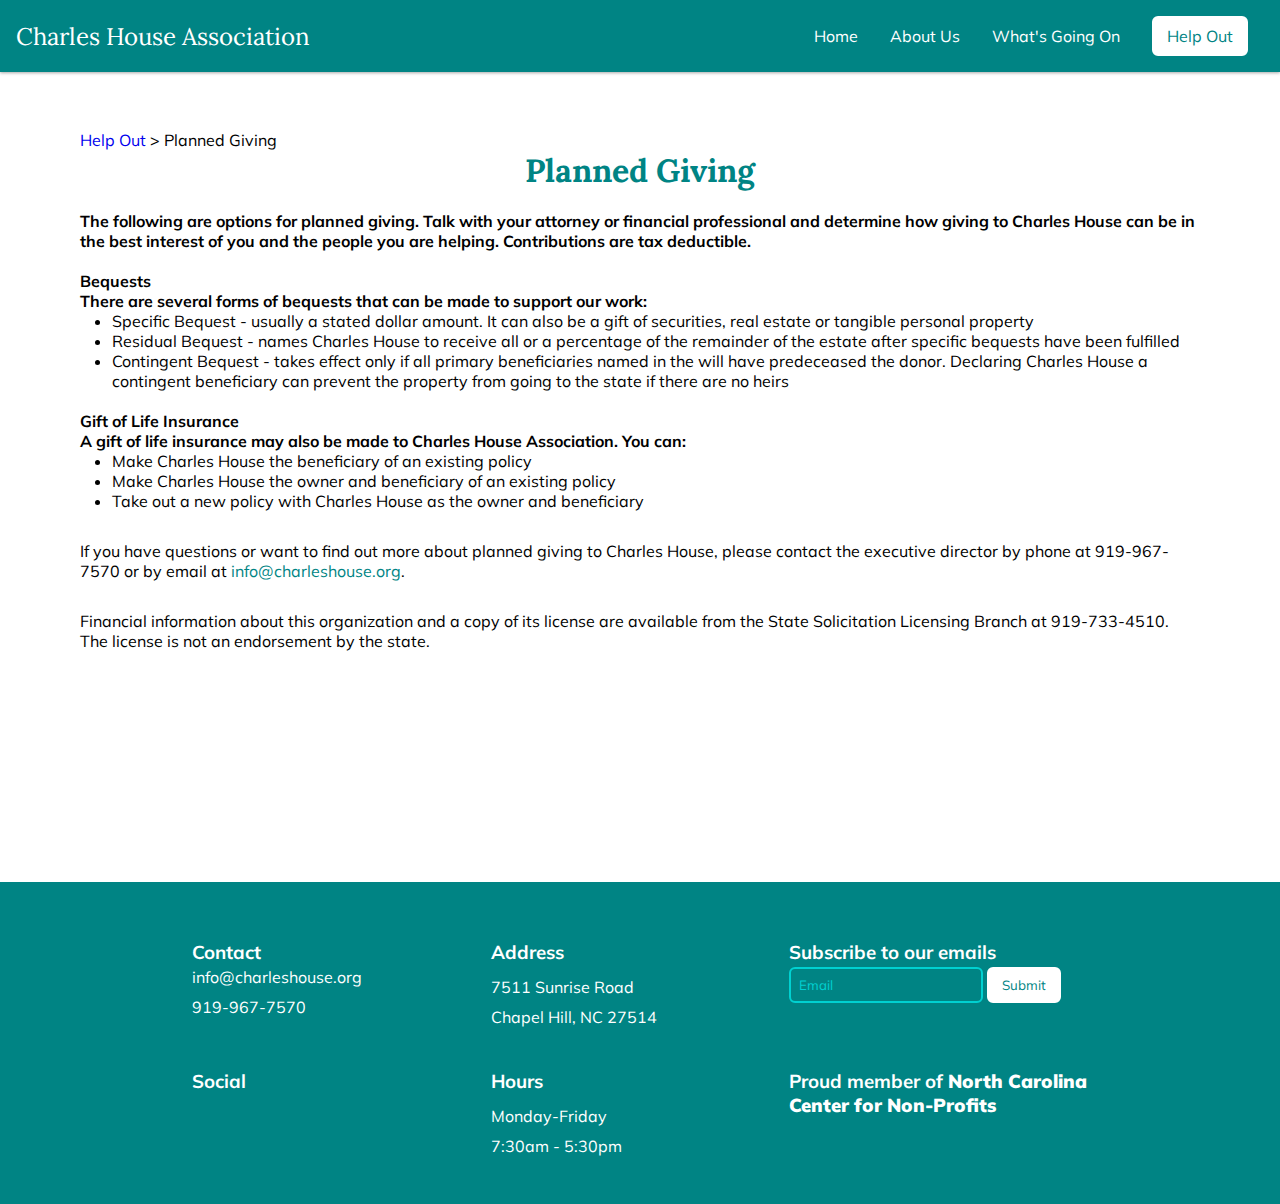
<file: planned_giving.html>
<!DOCTYPE html>
<html lang="en">

<head>
    <meta charset="UTF-8">
    <meta name="viewport" content="width=device-width, initial-scale=1.0">
    <link href='styles-ts.css' rel='stylesheet' type='text/css' />
    <link rel="stylesheet" href="https://use.fontawesome.com/releases/v5.3.1/css/all.css" integrity="sha384-mzrmE5qonljUremFsqc01SB46JvROS7bZs3IO2EmfFsd15uHvIt+Y8vEf7N7fWAU" crossorigin="anonymous">
    <link href="https://fonts.googleapis.com/css?family=Lora|Muli" rel="stylesheet">
    <title>Help Us Out</title>
</head>

<body>
    <header>
        <div>
            <a  id="logo" href="index.html">Charles House Association</a>
        </div>
        <nav>
            <ul>
                <li>
                    <a href="index.html">Home</a>
                </li>
                <li class="dropdown">
                    <a href="about_us.html">About Us</a>
                </li>
                <li>
                    <a href="going_on.html">What's Going On</a>
                </li>
                 <li>
                    <a href="help_us_out.html" class="btn2">Help Out</a>
                </li>
            </ul>
        </nav>
    </header>
   
    <main>
        <div class="pad">
            <p><a href="help_us_out.html" > Help Out</a> > Planned Giving</p>
        <h1>Planned Giving</h1>
        <br>
        <h4>The following are options for planned giving. Talk with your attorney or financial professional and determine how giving to Charles House can be in the best interest of you and the people you are helping. Contributions are tax deductible.
            </h4>
        <br>
        <div>

        <h4>Bequests</h4>
        <h4>There are several forms of bequests that can be made to support our work:</h4>
            <ul class="donation_options">
                <li>Specific Bequest - usually a stated dollar amount.  It can also be a gift of securities, real estate or tangible personal property
                    </li>
                <li>Residual Bequest - names Charles House to receive all or a percentage of the remainder of the estate after specific bequests have been fulfilled
                    </li>
                <li>Contingent Bequest - takes effect only if all primary beneficiaries named in the will have predeceased the donor.  Declaring Charles House a contingent beneficiary can prevent the property from going to the state if there are no heirs
                    </li>
            </ul>
                </div>

        <br>
        <h4>Gift of Life Insurance</h4>
        <h4>A gift of life insurance may also be made to Charles House Association. You can:</h4>
            <ul class="donation_options">
                <li>Make Charles House the beneficiary of an existing policy</li>
                <li>Make Charles House the owner and beneficiary of an existing policy</li>
                <li>Take out a new policy with Charles House as the owner and beneficiary</li>
            </ul>
        <br>
        <p>If you have questions or want to find out more about planned giving to Charles House, please contact the executive director by phone at 919-967-7570 or by email at <a class='email' href="mailto:info@charleshouse.org">info@charleshouse.org</a>.
            </p>
        <br>
        <p>Financial information about this organization and a copy of its license are available from the State Solicitation Licensing Branch at 919-733-4510. The license is not an endorsement by the state.
            </p>
    </main>



    <footer>
        <div>
            <h3>Contact</h3>
            <a class="email" href="mailto:info@charleshouse.org">info@charleshouse.org</a>
            <p>919-967-7570</p>
        </div>
        <div>
            <h3>Address</h3>
            <p>7511 Sunrise Road</p>
            <p>Chapel Hill, NC 27514</p>
        </div>
        <div>
            <h3>Subscribe to our emails</h3>
            <input type="text" placeholder="Email">
            <button class="btn2">Submit</button>
        </div>
        <div>
            <h3>Social</h3>
            <a  target="new" href="https://www.facebook.com/charleshouseassociation/"><i class="fab fa-twitter"></i></a>
            <a target="new" href="https://twitter.com/CharlesHouse_NC"><i class="fab fa-facebook-f"></i></a>
        </div>
        <div>
            <h3>Hours</h3>
            <p>Monday-Friday</p>
            <p>7:30am - 5:30pm</p>
        </div>
        <div>
            <h3>Proud member of <b>North Carolina Center for Non-Profits</b></h3>
        </div>
    </footer>
    <script>
            var acc = document.getElementsByClassName("accordion");
            var i;
    
            for (i = 0; i < acc.length; i++) {
                acc[i].addEventListener("click", function() {
                    this.classList.toggle("active");
    
                    var panel = this.nextElementSibling;
                    if (panel.style.display === "block") {
                        panel.style.display = "none";
                    } 
                    else {
                        panel.style.display = "block";
                    }
                });
            }
    </script>
</body>
</html>
</file>
<file: styles-ts.css>
* {
    padding: 0;
    margin: 0;
    font-family: 'Muli';
    box-sizing: border-box;
}

a {
    text-decoration: none;
    display: inline-block;
}

blockquote, #logo, h1, h2 {
    font-family: 'Lora';
}

header {
    background-color: #008484;
    color: white;
    padding: 1em;
    display: flex;
    justify-content: space-between;
    align-items: center;
    box-shadow: 0px 1px 3px darkgray;
}

#logo {
    font-size: x-large;
    color: white;
    transition: all .3s;
}

#logo:hover, nav ul li a:hover {
    color: #00D1D1;
}

nav ul {
    display: flex;
    align-items: center;
}

nav li {
    list-style-type: none;
    margin: 0 1em;
}

nav li a {
    text-decoration: none;
    color: white;
    transition: all .3s;
}

.btn {
    background-color: transparent;
    border: 2px solid #00D1D1;
    color: #00D1D1;
    padding: 15px 20px;
    border-radius: 6px;
    transition: all .3s;
}

.btn:hover {
    background-color: #00D1D1;
    color: white;
}

.btn2 {
    background-color: white;
    color: #008484;
    border: 2px solid white;
    padding: 8px 13px;
    border-radius: 6px;
    transition: all .3s;
}

.btn2:hover {
    background-color: #008484;
    color: white;
    border: 0;
    padding: 8px 13px;
    border-radius: 6px;
    border: 2px solid white;
}

#carousel {
    margin: 1em 0;
    display: flex;
    flex-wrap: nowrap;
    overflow-x: auto;
}

#carousel img, #carousel div {
    display: inline-block;
    flex: 0 0 auto;
    margin-right: 1em;
    height: 80vh;
    background: beige;
}
  
#carousel {
    width: 100%;
    -webkit-overflow-scrolling: touch;
    
}

#carousel::-webkit-scrollbar {
    display: none;
}

main {
    min-height: 90vh;
}

blockquote {
    background-color: #00D1D1;
    color: white;
    text-align: center;
    font-size: x-large;
    padding: 2em 15vw 4em;
}

#blockset {
   display: grid;
   grid-template-columns: 1fr 1fr 1fr;
   position: relative;
   top: -5em;
   margin: 0 4em;
}

#blockset div {
    min-height: 25vh;
    padding: 15px;
    background-color: white;
    margin: 1em;
    box-shadow: 0px 2px 5px darkgray;
    border-radius: 10px;
    text-align: center;
    transition: all .3s;
}

#blockset div:hover {
    transform: scale(1.03);
}

#blockset a:hover {
    color: #00D1D1;
}

#blockset div h2, #blockset div p {
    padding-bottom: 15px;
}

.round-box {
    padding: 15px;
    background-color: white;
    margin: 1em 0;
    box-shadow: 0px 2px 5px darkgray;
    border-radius: 10px;
    text-align: center;
}

td:first-child {
    text-align: center;
}

.blue, .email {
    color: #008484;
}

.email:visited {
    color: #008484;
}

.col1 {
    width: 15%;
}


.col2 {
    width: 20%;
}

.col3 {
    width: 55%;
}

td:last-child {
    padding: 10px;
}

#jumbo {
    background-image: url('images/jumbo_bg.jpg');
    background-size: cover;
    background-position: center;
    background-color: black;
    background-repeat: no-repeat;
    height: 50vh;
    display: flex;
    justify-content: center;
    align-items: center;
}

.volunteer {
    display: grid;
    grid-template-columns: 1fr 2fr;
    justify-content: center;
    align-items: center;
    padding: 2em 10vw;

}

.center {
    display: flex;
    flex-wrap: wrap;
    justify-content: space-around;
    margin: 1em 0;
}

.center a {
    margin: 1em;
}

/*Non-Home Page Styling*/
main a {
    text-decoration: none;
    display: inline-block;
}



.pad {
    padding: 3em 5em;
}

h1 {
    color: #008484;
    text-align: center;
}

h2, h3 {
    padding-top: 10px;
}

p {
    padding: 10px 0 0;
}

main ul {
    padding-left: 2em;
}

#map {
    display: flex;
    justify-content: center;
    margin: 1em;    
}

iframe {
    width: 50vw;
    height: 30vw;
}



footer {
    background-color: #008484;
    color: white;
    padding: 1em;
    display: grid;
    grid-template-columns: 1fr 1fr 1fr;
    grid-template-rows: 1fr 1fr;
    grid-row-gap: 2em;
    padding: 3em 15vw;
}

footer i {
    font-size: xx-large;
    padding: 5px;
    color: white;
}

footer i:hover, a:hover {
    color: #00D1D1;
}

footer h3 {
    padding-bottom: 3px;
}

footer input {
    background-color: transparent;
    border: 2px solid #00D1D1;
    border-radius: 6px;
    padding: 8px;
    color: white;
}

footer input::placeholder {
    color: #00D1D1;
}

footer .email {
    color: white;
}

footer .email:hover {
    color: #00D1d1;
}

/*Collapsible*/
.accordion {
    cursor: pointer;
    width: 100%;
    transition: 0.4s;
}

.active, .accordion:hover {
    color: #008484;
}

.panel {
    padding: 0 18px;
    background-color: white;
    display: none;
    overflow: hidden;
}

.accordion:after {
    content: '\002B';
    font-weight: bold;
    margin-left: 5px;
}

.active:after {
    content: "\2212";
}

.calendars {
    display: grid;
    grid-template-columns: 1fr 1fr;
}

.calendars img {
    max-width: 90%;
}

.calendars div {
    text-align: center;
}

@media only screen and (max-width: 794px) {
    header {
        padding: 1em .5em;
    }

    #map iframe{
        width: 90vw;
        height: 100vw;
    }

    #logo {
        text-align: center;
    }

    header li {
        text-align: center;
        font-size: smaller;
    }

    .volunteer {
        display: flex;
        flex-direction: column-reverse;
        padding: 2em;
        text-align: center;
    }

    .volunteer a {
        margin: 1em;
    }

    header {
        display: flex;
        flex-direction: column;
        align-items: center;
    }

    .pad {
        padding: 2em;
    }

    #blockset {
        display: grid;
        grid-template-columns: 1fr;
        margin: 0;
    }

    footer {
        grid-template-rows: 1fr 1fr 1fr;
        grid-template-columns: 1fr 1fr;
        padding: 1em 5vw;
        padding-left: 8vw;
        grid-row-gap: 2em;
    }

    .filler_image, .volunteer_image {
        display: block;
        height: 20em;
        width: 30em;
        padding: 2%;
    }

    th {
        display: none;
    }

    td {
        display: block;
        text-align: center;
    }

    td:nth-child(2) {
        font-weight: bold;
    }

    td:last-child {
        margin-bottom: .5em;
        padding-bottom: .5em;
        border-bottom: 1px solid #008484;
    }

    .calendars {
        display: flex;
        flex-direction: column;
    }
}


@media only screen and (max-width: 426px) {
    footer {
        display: flex;
        flex-direction: column;
        align-items: center;
    }

    footer div {
        text-align: center;
        padding-bottom: 1em;
    }

    .filler_image, .center img {
        width: 90%;
        height: 90%;
    }

}
</file>
